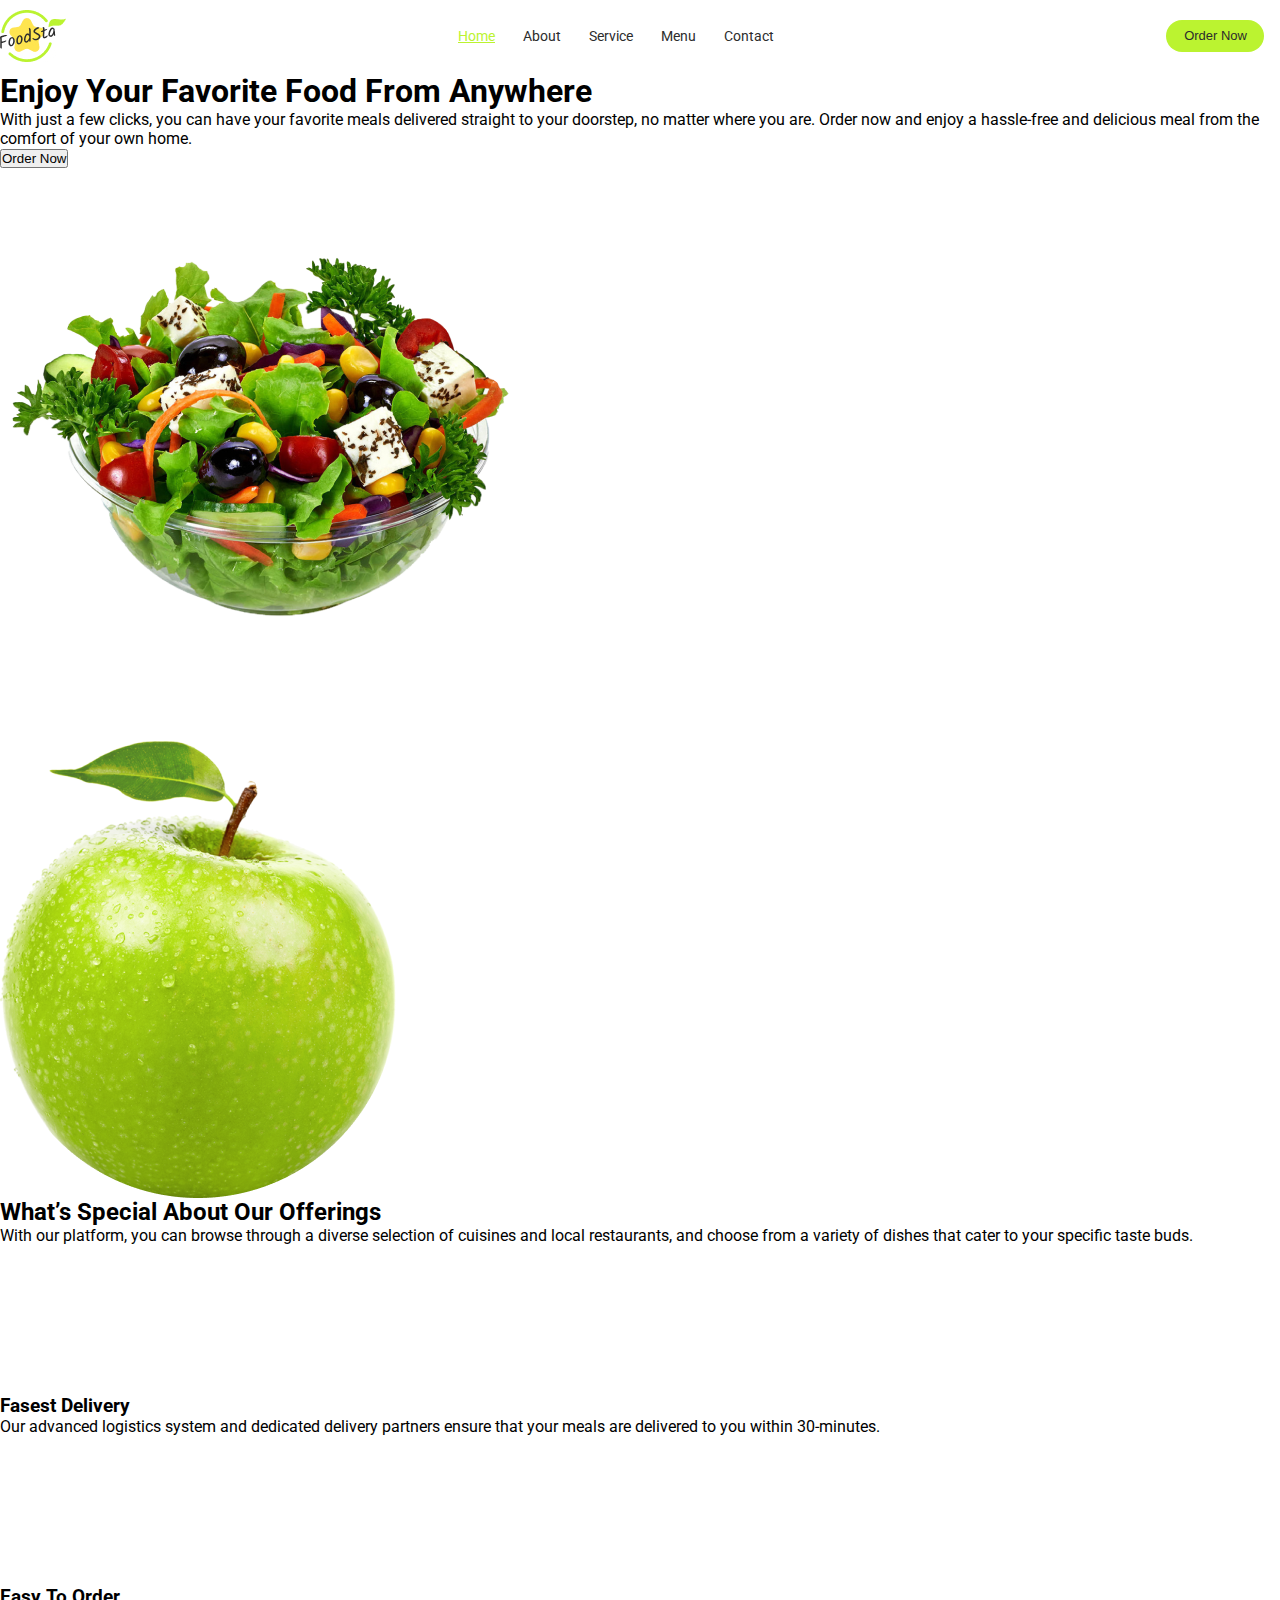
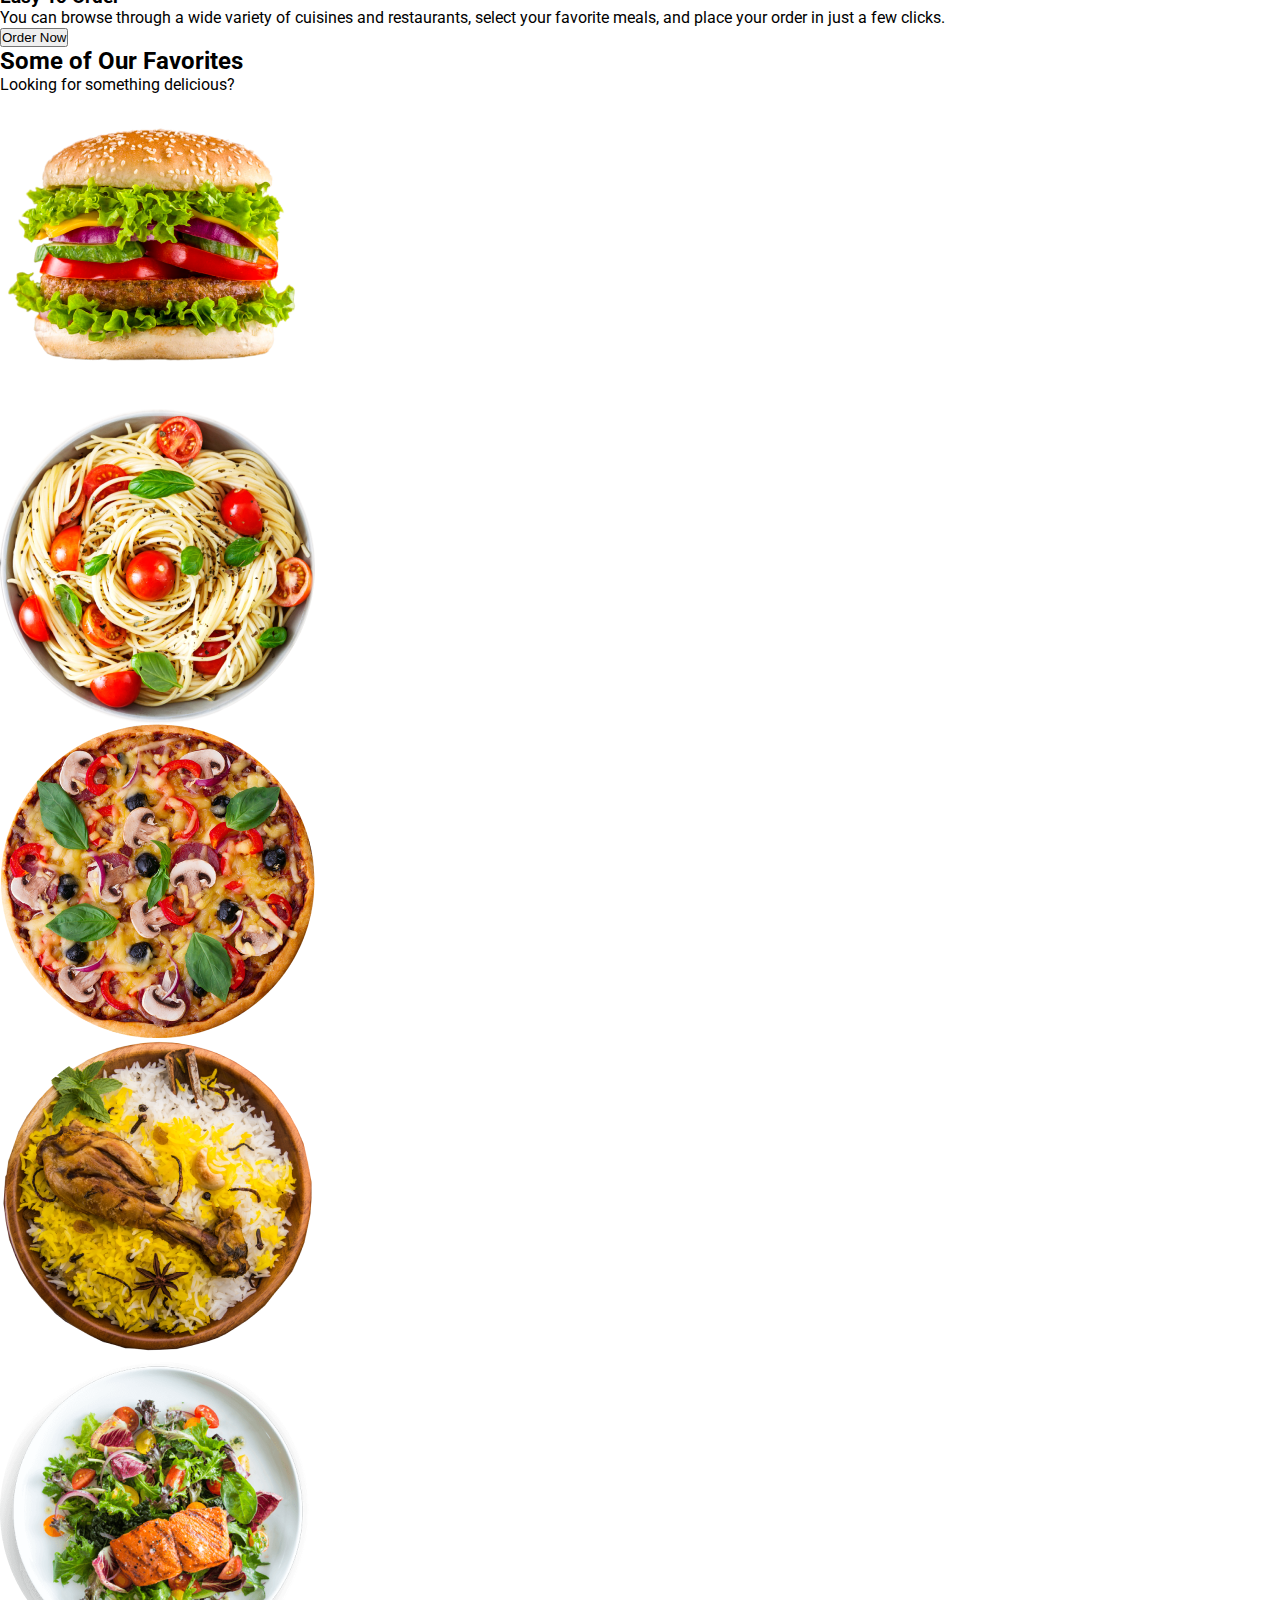
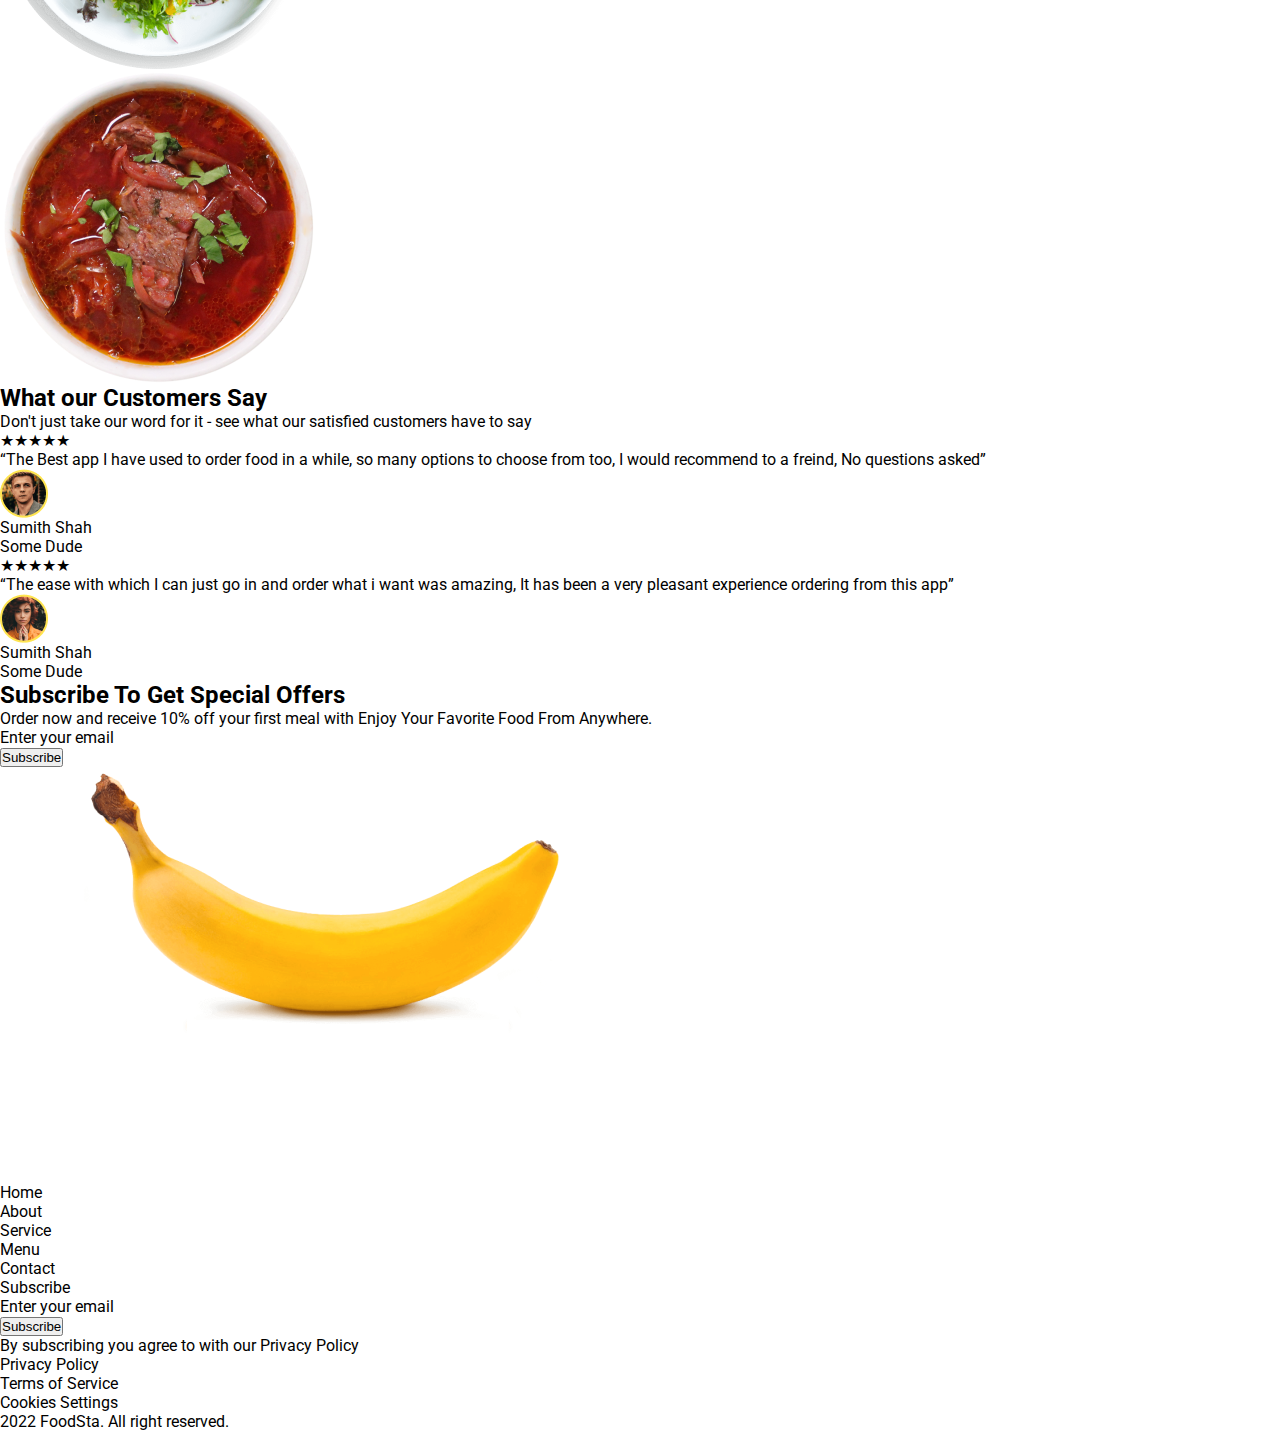
<file: index.html>
<!DOCTYPE html>
<html lang="en">
  <head>
    <meta charset="UTF-8" />
    <meta name="viewport" content="width=device-width, initial-scale=1.0" />
    <title>Food Delivery Service</title>

    <link rel="stylesheet" href="./css/styles.css" />
    <link rel="preconnect" href="https://fonts.googleapis.com" />
    <link rel="preconnect" href="https://fonts.gstatic.com" crossorigin />
    <link
      href="https://fonts.googleapis.com/css2?family=Roboto:ital,wght@0,100;0,300;0,400;0,500;0,700;0,900;1,100;1,300;1,400;1,500;1,700;1,900&display=swap"
      rel="stylesheet"
    />
    <!-- Favicon -->

    <link rel="shortcut icon" href="./images/favicon.jpg" type="image/png" />
  </head>
  <body>
    <!-- Header section -->

    <header class="header">
      <div class="wrapper">
        <a href="index.html" rel="noopener noreferrer">
          <img
            src="./images/favicon.jpg"
            alt="favicon"
            width="66"
            height="52"
          />
        </a>

        <nav>
          <ul class="nav-list">
            <li class="nav-items current-page"><a href="#">Home</a></li>
            <li class="nav-items"><a href="#">About</a></li>
            <li class="nav-items"><a href="#">Service</a></li>
            <li class="nav-items"><a href="#">Menu</a></li>
            <li class="nav-items"><a href="#">Contact</a></li>
          </ul>
        </nav>
        <div class="h-button">
          <button class="b-order-now" type="button">Order Now</button>
        </div>
      </div>
    </header>
    <!-- Unique content -->

    <main>
      <!-- Section Hero -->

      <section>
        <h1>Enjoy Your Favorite Food From Anywhere</h1>
        <p>
          With just a few clicks, you can have your favorite meals delivered
          straight to your doorstep, no matter where you are. Order now and
          enjoy a hassle-free and delicious meal from the comfort of your own
          home.
        </p>

        <button type="button">Order Now</button>

        <img src="./images/pngwing.com-2022-08-04T071142.png" alt="salat" />
      </section>
      <!-- Section Offerings -->

      <section>
        <img src="./images/aple.png" alt="apple" />

        <h2>What’s Special About Our Offerings</h2>
        <p>
          With our platform, you can browse through a diverse selection of
          cuisines and local restaurants, and choose from a variety of dishes
          that cater to your specific taste buds.
        </p>

        <ul>
          <li>
            <svg class="" width="" height="">
              <use href=""></use>
            </svg>
            <h3>Fasest Delivery</h3>
            <p>
              Our advanced logistics system and dedicated delivery partners
              ensure that your meals are delivered to you within 30-minutes.
            </p>
          </li>
          <li>
            <svg class="" width="" height="">
              <use href=""></use>
            </svg>
            <h3>Easy To Order</h3>
            <p>
              You can browse through a wide variety of cuisines and restaurants,
              select your favorite meals, and place your order in just a few
              clicks.
            </p>
          </li>
        </ul>

        <button type="button">Order Now</button>
      </section>
      <!-- Section Favorites -->

      <section>
        <h2>Some of Our Favorites</h2>
        <p>Looking for something delicious?</p>

        <ul>
          <li><img src="./images/gamburger.png" alt="gamburger" /></li>
          <li><img src="./images/Pasta.png" alt="pasta" /></li>
          <li><img src="./images/pizza.png" alt="pizza" /></li>
          <li><img src="./images/chicken.png" alt="chicken" /></li>
          <li><img src="./images/salat.png" alt="salat" /></li>
          <li><img src="./images/borshch.png" alt="borshch" /></li>
        </ul>
      </section>
      <!-- Section Customers Say -->

      <section>
        <h2>What our Customers Say</h2>
        <p>
          Don't just take our word for it - see what our satisfied customers
          have to say
        </p>

        <ul>
          <li>
            <div class="stars">★★★★★</div>
          </li>
          <li>
            <p>
              “The Best app I have used to order food in a while, so many
              options to choose from too, I would recommend to a freind, No
              questions asked”
            </p>

            <div>
              <img src="./images/Ellipse9.png" alt="man" />
              <p>Sumith Shah</p>
              <p>Some Dude</p>
            </div>
          </li>
        </ul>

        <ul>
          <li>
            <div class="stars">★★★★★</div>
          </li>
          <li>
            <p>
              “The ease with which I can just go in and order what i want was
              amazing, It has been a very pleasant experience ordering from this
              app”
            </p>

            <div>
              <img src="./images/Ellipse10.png" alt="man" />
              <p>Sumith Shah</p>
              <p>Some Dude</p>
            </div>
          </li>
        </ul>
      </section>
      <!-- Section Subscribe -->

      <section>
        <h2>Subscribe To Get Special Offers</h2>
        <p>
          Order now and receive 10% off your first meal with Enjoy Your Favorite
          Food From Anywhere.
        </p>

        <form action="">Enter your email</form>
        <button type="button">Subscribe</button>

        <img src="./images/banan.png" alt="banana" />
      </section>
    </main>
    <!-- Footer -->

    <footer>
      <!-- Logo -->

      <a href="index.html" rel="noopener noreferrer">
        <svg class="" width="" height="">
          <use href=""></use>
        </svg>
      </a>

      <ul>
        <li><a href="">Home</a></li>
        <li><a href="">About</a></li>
        <li><a href="">Service</a></li>
        <li><a href="">Menu</a></li>
        <li><a href="">Contact</a></li>
      </ul>

      <div>
        <p>Subscribe</p>

        <form action="">Enter your email</form>
        <button type="button">Subscribe</button>

        <p>By subscribing you agree to with our <span>Privacy Policy</span></p>
      </div>

      <ul>
        <li><a href="">Privacy Policy</a></li>
        <li><a href=""></a>Terms of Service</li>
        <li><a href="">Cookies Settings</a></li>
      </ul>

      <p>2022 FoodSta. All right reserved.</p>
    </footer>
  </body>
</html>
</file>
<file: css/styles.css>
ul,
ol {
    list-style-type: none;
    padding: 0;
    margin: 0;
}

/* Remove margin */
body,
h1,
h2,
h3,
h4,
p,
li,
figure,
figcaption,
blockquote,
dl,
dd {
    margin: 0;
}

/* Making it easier to work with images */
img,
svg {
    max-width: 100%;
    display: block;
    height: auto;
}

button {
    padding: 0;
    cursor: pointer;
}

a {
    text-decoration: none;
    outline: none;
    font-style: normal;
    color: currentColor;
}

/* Smooth scrolling to anchors (anchor links) */
html {
    scroll-behavior: smooth;
}

.visually-hidden {
    position: absolute;
    width: 1px;
    height: 1px;
    margin: -1px;
    border: 0;
    padding: 0;

    white-space: nowrap;
    clip-path: inset(100%);
    clip: rect(0 0 0 0);
    overflow: hidden;
    background-color: rgba(46, 47, 66, 0.4);
    transition: overflow 250ms cubic-bezier(0.4, 0, 0.2, 1);
}

body {
    font-family: "Roboto", sans-serif;
    font-style: normal;
}

.header {
    position: relative;
    display: block;
}

.nav-list {
    display: flex;
    justify-content: space-between;
    align-items: center;
    gap: 28px;
}

.wrapper {
    display: flex;
    justify-content: space-between;
    align-items: center;
}

.nav-items {
    font-weight: 400;
    font-size: 14px;
    color: #2c2c2c;
}

.current-page {
    text-decoration: underline;
    text-decoration-skip-ink: none;
    color: #bbf330;
}

.b-order-now{
    border-radius: 30px;
    border: none;
    padding: 6px 17px;
    width: 98px;
    height: 32px;
    background: #bbf330;
    font-size: 13px;
    line-height: 1.5;
    text-align: right;
    color: #2c2c2c;
}

.h-button {
    padding-right: 16px;
    padding-top: 20px;
    padding-bottom: 20px;
}
</file>
